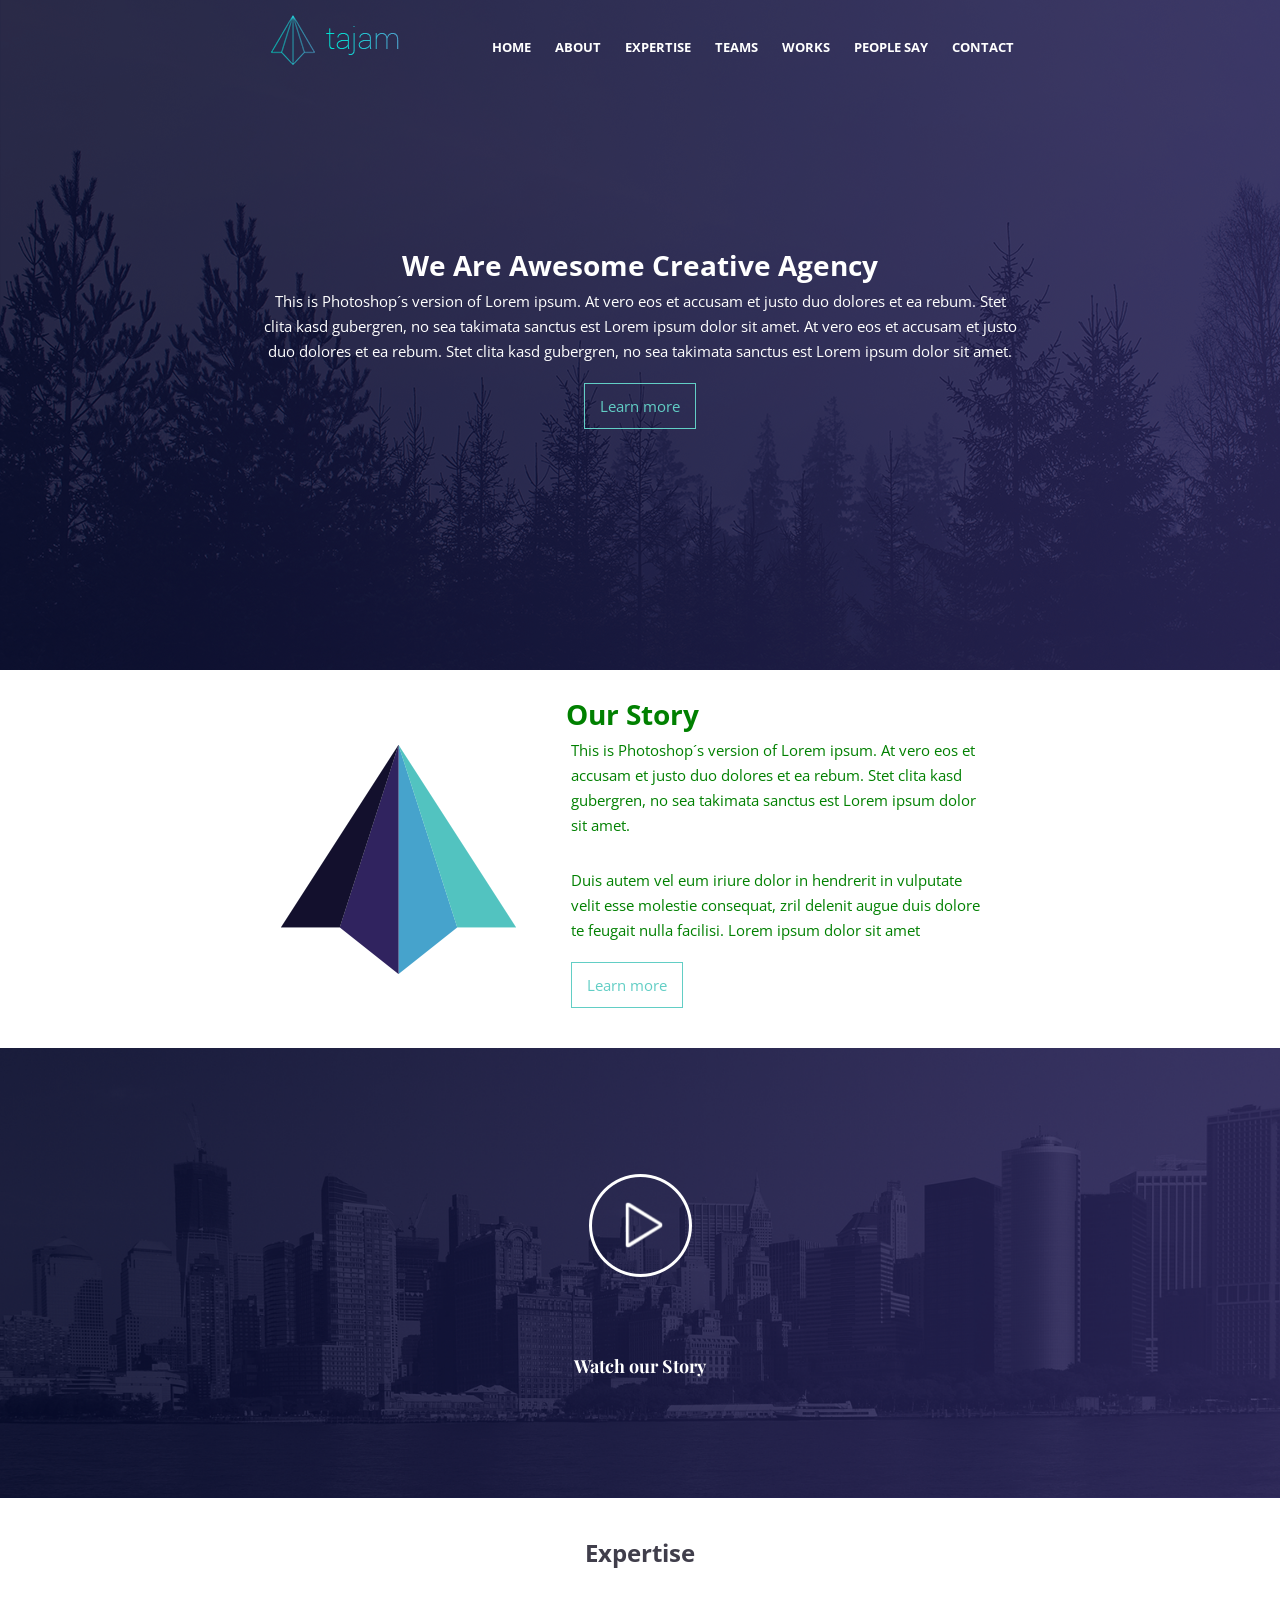
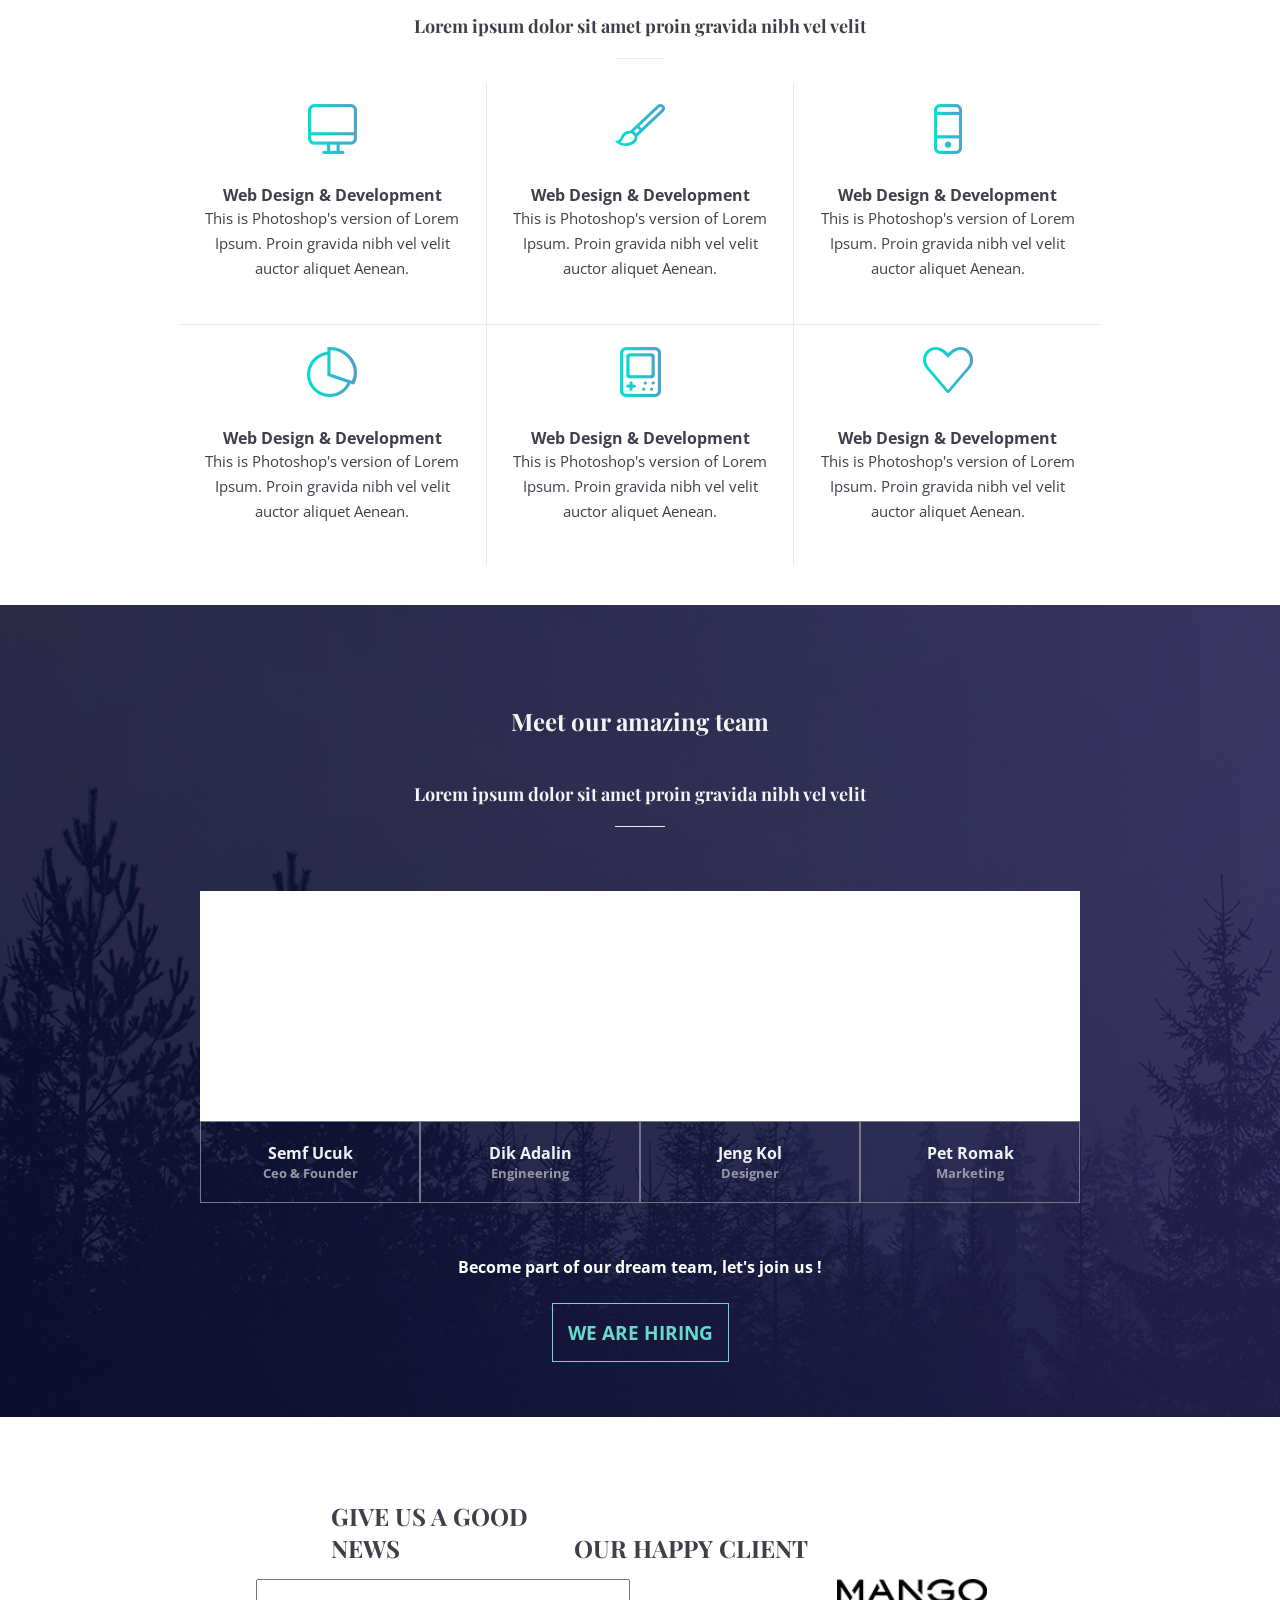
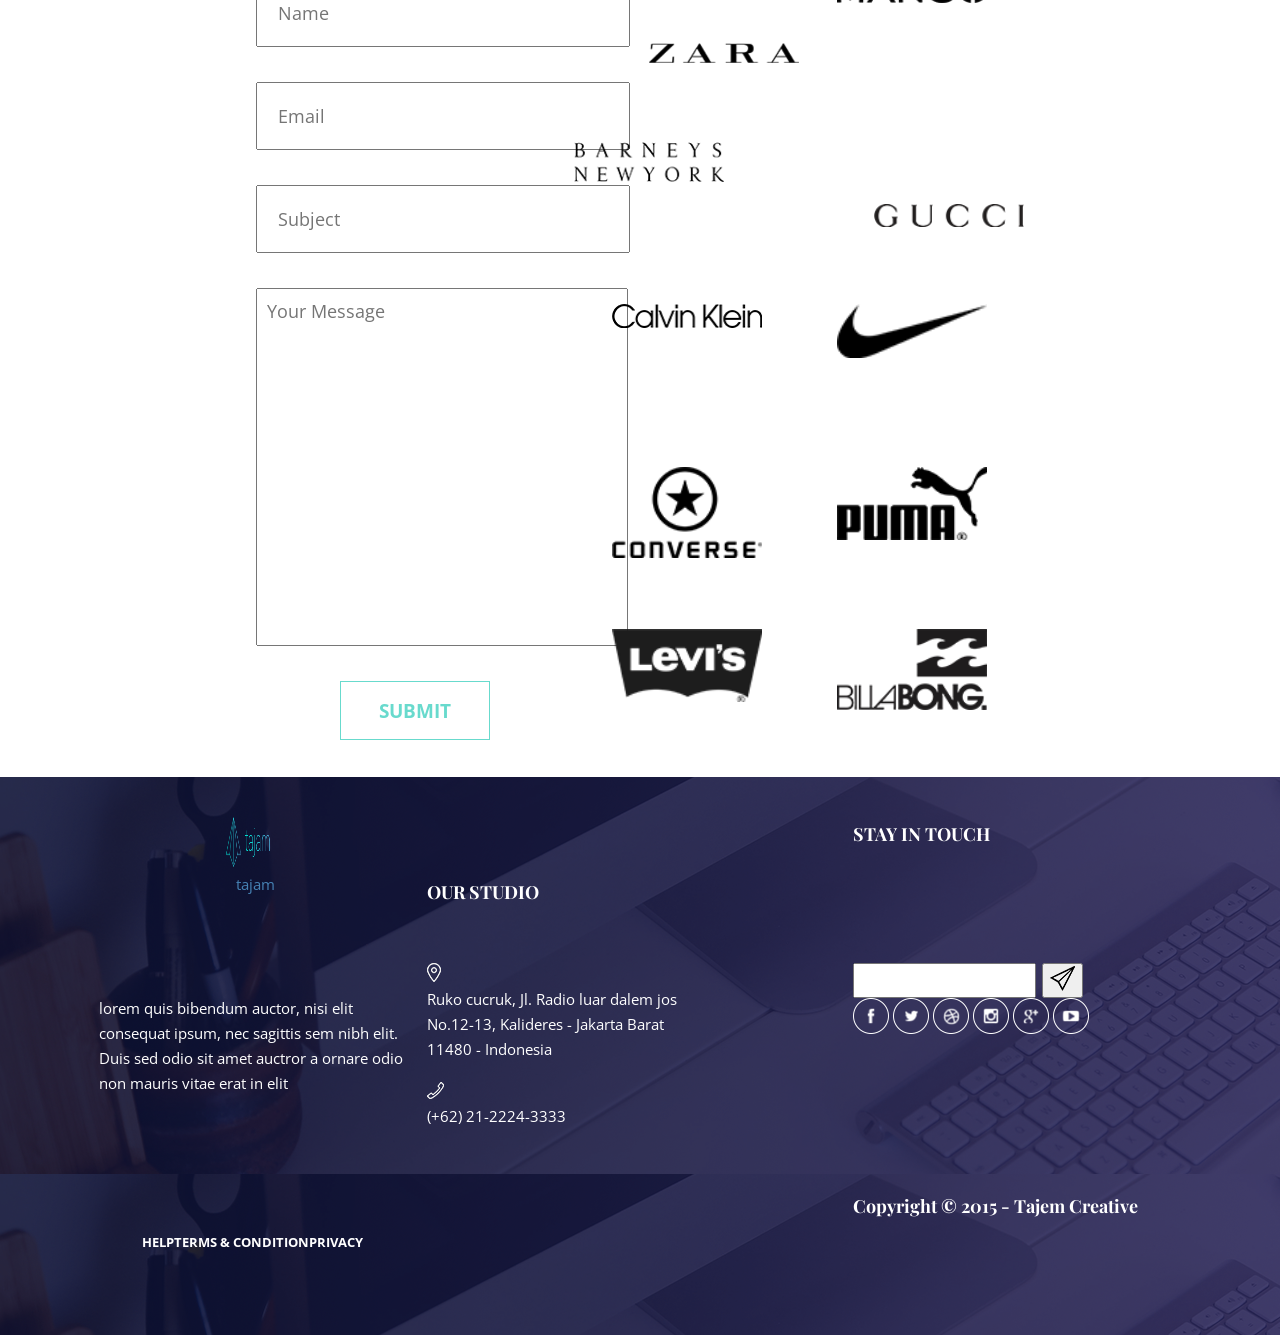
<file: index.html>
<!DOCTYPE html>
<html lang="en">
  <head>
    <meta charset="UTF-8" />
    <meta http-equiv="X-UA-Compatible" content="IE=edge" />
    <meta name="viewport" content="width=device-width, initial-scale=1.0" />
    <link
      rel="stylesheet"
      type="text/css"
      href="//fonts.googleapis.com/css?family=Open+Sans"
    />
    <link rel="stylesheet" href="styles.css" />
    <title>tajam</title>
  </head>

  <body>
    <header class="header-area">
      <div class="container">
        <!-- ***** Logo Start ***** -->
        <a href="index.html" class="logo"><img src="images/logo.png" /></a>
        <!-- ***** Logo End ***** -->
        <!-- ***** Menu Start ***** -->
        <nav class="main-nav">
          <ul class="nav">
            <li class="scroll-to-section">
              <a href="#top" class="active">Home</a>
            </li>
            <li class="scroll-to-section">
              <a href="#our_story-section">About</a>
            </li>
            <li class="scroll-to-section">
              <a href="#expertises">Expertise</a>
            </li>
            <li class="scroll-to-section">
              <a href="#teams">Teams</a>
            </li>
            <li class="scroll-to-section">
              <a href="#works">Works</a>
            </li>
            <li class="scroll-to-section">
              <a href="#people-say">People say</a>
            </li>
            <li class="scroll-to-section">
              <a href="#contact">Contact</a>
            </li>
          </ul>
        </nav>
      </div>
    </header>

    <!--Hero -->
    <section id="hero-section">
      <div class="container">
        <h1>We Are Awesome Creative Agency</h1>
        <p>
          This is Photoshop´s version of Lorem ipsum. At vero eos et accusam et
          justo duo dolores et ea rebum. Stet clita kasd gubergren, no sea
          takimata sanctus est Lorem ipsum dolor sit amet. At vero eos et
          accusam et justo duo dolores et ea rebum. Stet clita kasd gubergren,
          no sea takimata sanctus est Lorem ipsum dolor sit amet.
        </p>
        <p><a class="more" href="#">Learn more</a></p>
      </div>
    </section>

    <main>
      <!-- Story -->
      <section id="our_story-section">
        <div class="container-story">
          <div class="left">
            <img src="images/logo-big.png" />
          </div>

          <div class="right">
            <h1>Our Story</h1>
            <p>
              This is Photoshop´s version of Lorem ipsum. At vero eos et accusam
              et justo duo dolores et ea rebum. Stet clita kasd gubergren, no
              sea takimata sanctus est Lorem ipsum dolor sit amet.
            </p>
            <p>
              Duis autem vel eum iriure dolor in hendrerit in vulputate velit
              esse molestie consequat, zril delenit augue duis dolore te feugait
              nulla facilisi. Lorem ipsum dolor sit amet
            </p>
            <p><a class="more" href="#">Learn more</a></p>
          </div>
        </div>
      </section>

      <!-- Watch -->
      <section id="watch-section">
        <div class="container">
          <p>
            <a href="#"><img src="images/play.png" /></a>
          </p>
          <h3>Watch our Story</h3>
        </div>
      </section>

      <!-- Expertise -->
        <section id="expertise-section">
            <div class="wrapper5">
                <div class="top5">
                    <h2>
                        Expertise
                    </h2>
                    <h3>Lorem ipsum dolor sit amet proin gravida nibh vel velit</h3>
                    <div class="linie">&#32;</div>

                </div>
                <div class="box5" id="b1">
                    <div class="img">
                        <img src="/images/screen.png" alt="">
                    </div>

                    <h4>Web Design & Development</h4>
                    <p>This is Photoshop's version of Lorem Ipsum. Proin gravida nibh vel velit auctor aliquet Aenean.</p>
                </div>
                <div class="box5" id="b2">
                    <div class="img">
                        <img src="/images/pen.png" alt=""></div>
                    <h4>Web Design & Development</h4>
                    <p>This is Photoshop's version of Lorem Ipsum. Proin gravida nibh vel velit auctor aliquet Aenean.</p>

                </div>
                <div class="box5" id="b3">
                    <div class="img">
                        <img src="/images/mobile.png" alt=""></div>
                    <h4>Web Design & Development</h4>
                    <p>This is Photoshop's version of Lorem Ipsum. Proin gravida nibh vel velit auctor aliquet Aenean.</p>

                </div>
                <div class="box5" id="b4">
                    <div class="img">
                        <img src="/images/graph.png" alt=""></div>
                    <h4>Web Design & Development</h4>
                    <p>This is Photoshop's version of Lorem Ipsum. Proin gravida nibh vel velit auctor aliquet Aenean.</p>
                </div>
                <div class="box5" id="b5">
                    <div class="img">
                        <img src="/images/gameboy.png" alt=""></div>
                    <h4>Web Design & Development</h4>
                    <p>This is Photoshop's version of Lorem Ipsum. Proin gravida nibh vel velit auctor aliquet Aenean.</p>

                </div>
                <div class="box5" id="b6">
                    <div class="img">
                        <img src="/images/heart.png" alt=""></div>
                    <h4>Web Design & Development</h4>
                    <p>This is Photoshop's version of Lorem Ipsum. Proin gravida nibh vel velit auctor aliquet Aenean.</p>

                </div>

            </div>


        </section>
        <section id="team-section">
            <div class="wrapper6">
                <div class="container">
                    <div class="top">
                        <h2>
                            Meet our amazing team
                        </h2>
                        <h3>Lorem ipsum dolor sit amet proin gravida nibh vel velit</h3>
                        <div class="linie">&#32;</div>
                        <!-- Leerzeichen im div, damit es sichtbar wird -->
                    </div>
                    <div class="middle">
                        <div class="box1">
                            <div class="up">

                            </div>
                            <div class="down">
                                <h4>Semf Ucuk</h4>
                                <h5>Ceo & Founder</h5>
                            </div>
                        </div>
                        <div class="box2">
                            <div class="up">

                            </div>
                            <div class="down">
                                <h4>Dik Adalin</h4>
                                <h5>Engineering</h5>
                            </div>
                        </div>
                        <div class="box3">
                            <div class="up">

                            </div>
                            <div class="down">
                                <h4>Jeng Kol</h4>
                                <h5>Designer</h5>
                            </div>
                        </div>
                        <div class="box4">
                            <div class="up">

                            </div>
                            <div class="down">
                                <h4>Pet Romak</h4>
                                <h5>Marketing</h5>
                            </div>
                        </div>
                    </div>
                    <div class="bottom">
                        <h4>Become part of our dream team, let's join us !</h4>
                        <form action="">
                            <button type="submit">We are hiring</button>
                        </form>
                    </div>
                </div>
            </div>
        </section>

        <section id="contact_client-section">
            <div class="wrapper">
                <div class="container">
                    <!-- left part -->
                    <div class="div1">
                        <h2>Give us a good news</h2>
                    </div>
                    <div class="div2">
                        <h2>Our happy client</h2>
                    </div>
                    <!-- right part -->

                    <div class="div3">

                        <form action="" method="post">
                            <input type="text" id="name" placeholder="Name" />
                            <input type="email" id="email" placeholder="Email" />
                            <input type="text" id="subject" placeholder="Subject" />
                            <textarea name="textarea" id="textarea" cols="48" rows="14" placeholder="Your Message"></textarea>
                            <button type="submit">Submit</button>
                        </form>
                    </div>
                    <div class="div4">
                        <img src="/images/Zara_Logo.png" alt="" width="150px">
                    </div>
                    <div class="div5">
                        <img src="/images/Logo_of_Mango_(new).png" alt="" width="150px">
                    </div>
                    <div class="div6">
                        <img src="/images/1280px-Barneys_New_York_Logo.png" alt="" width="150px">
                    </div>
                    <div class="div7">
                        <img src="/images/1280px-Gucci_Logo.png" alt="" width="150px">
                    </div>
                    <div class="div8">
                        <img src="/images/Calvin_klein_logo.png" alt="" width="150px">
                    </div>
                    <div class="div9">
                        <img src="/images/1280px-Logo_NIKE.png" alt="" width="150px">
                    </div>
                    <div class="div10">
                        <img src="/images/Converse_logo.png" alt="" width="150px">
                    </div>
                    <div class="div11">
                        <img src="/images/Puma_Logo.png" alt="" width="150px">
                    </div>
                    <div class="div12">
                        <img src="/images/1280px-Levi's_logo.png" alt="" width="150px">
                    </div>
                    <div class="div13">
                        <img src="/images/Billabong.png" alt="" width="150px">
                    </div>
                </div>
            </div>

        </section>
    </main>
    <!-- Romano's Abschnitt -->
    <footer>
        <div class="parent">
            <div class="div1">
               <div class="diva"> <img src="images/logo.png" width="44" height="50">
                <p>tajam</p> </div>
            </div>
            <div class="div2">
                <h3>OUR STUDIO</h3>
            </div>
            <div class="div3">
                <h3>STAY IN TOUCH</h3>
            </div>
            <div class="div4">
                <p>lorem quis bibendum auctor, nisi elit<br> consequat ipsum, nec sagittis sem nibh elit.<br> Duis sed odio sit amet auctror a ornare odio<br> non mauris vitae erat in elit</p>
            </div>
            <div class="div5">
                <img src="images/big104.png" class="pic1">
                <p>Ruko cucruk, Jl. Radio luar dalem jos<br> No.12-13, Kalideres - Jakarta Barat<br> 11480 - Indonesia</p>
                <img src="images/phone351.png" class="pic2">
                <p>(+62) 21-2224-3333</p>
            </div>
            <div class="div6">
                <div class="subsc">
                    <input type="email">
                    <button type="submit" class="subbut"><img src="images/paper122.png"></button>
                </div>
                <img src="images/facebook.png">
                <img src="images/twitter.png">
                <img src="images/dribbble.png">
                <img src="images/instagram.png">
                <img src="images/gplus.png">
                <img src="images/youtube.png">
            </div>
            <div class="div7">
                <p>&nbsp</p>
                <h5>HELP</h5>
                <h5>TERMS & CONDITION</h5>
                <h5>PRIVACY</h5>
            </div>
            <div class="div8">

            </div>
            <div class="div9">
                <h3>Copyright &copy 2015 - Tajem Creative</h3>
            </div>



        </div>

    </footer>
</body>

</html>
</file>
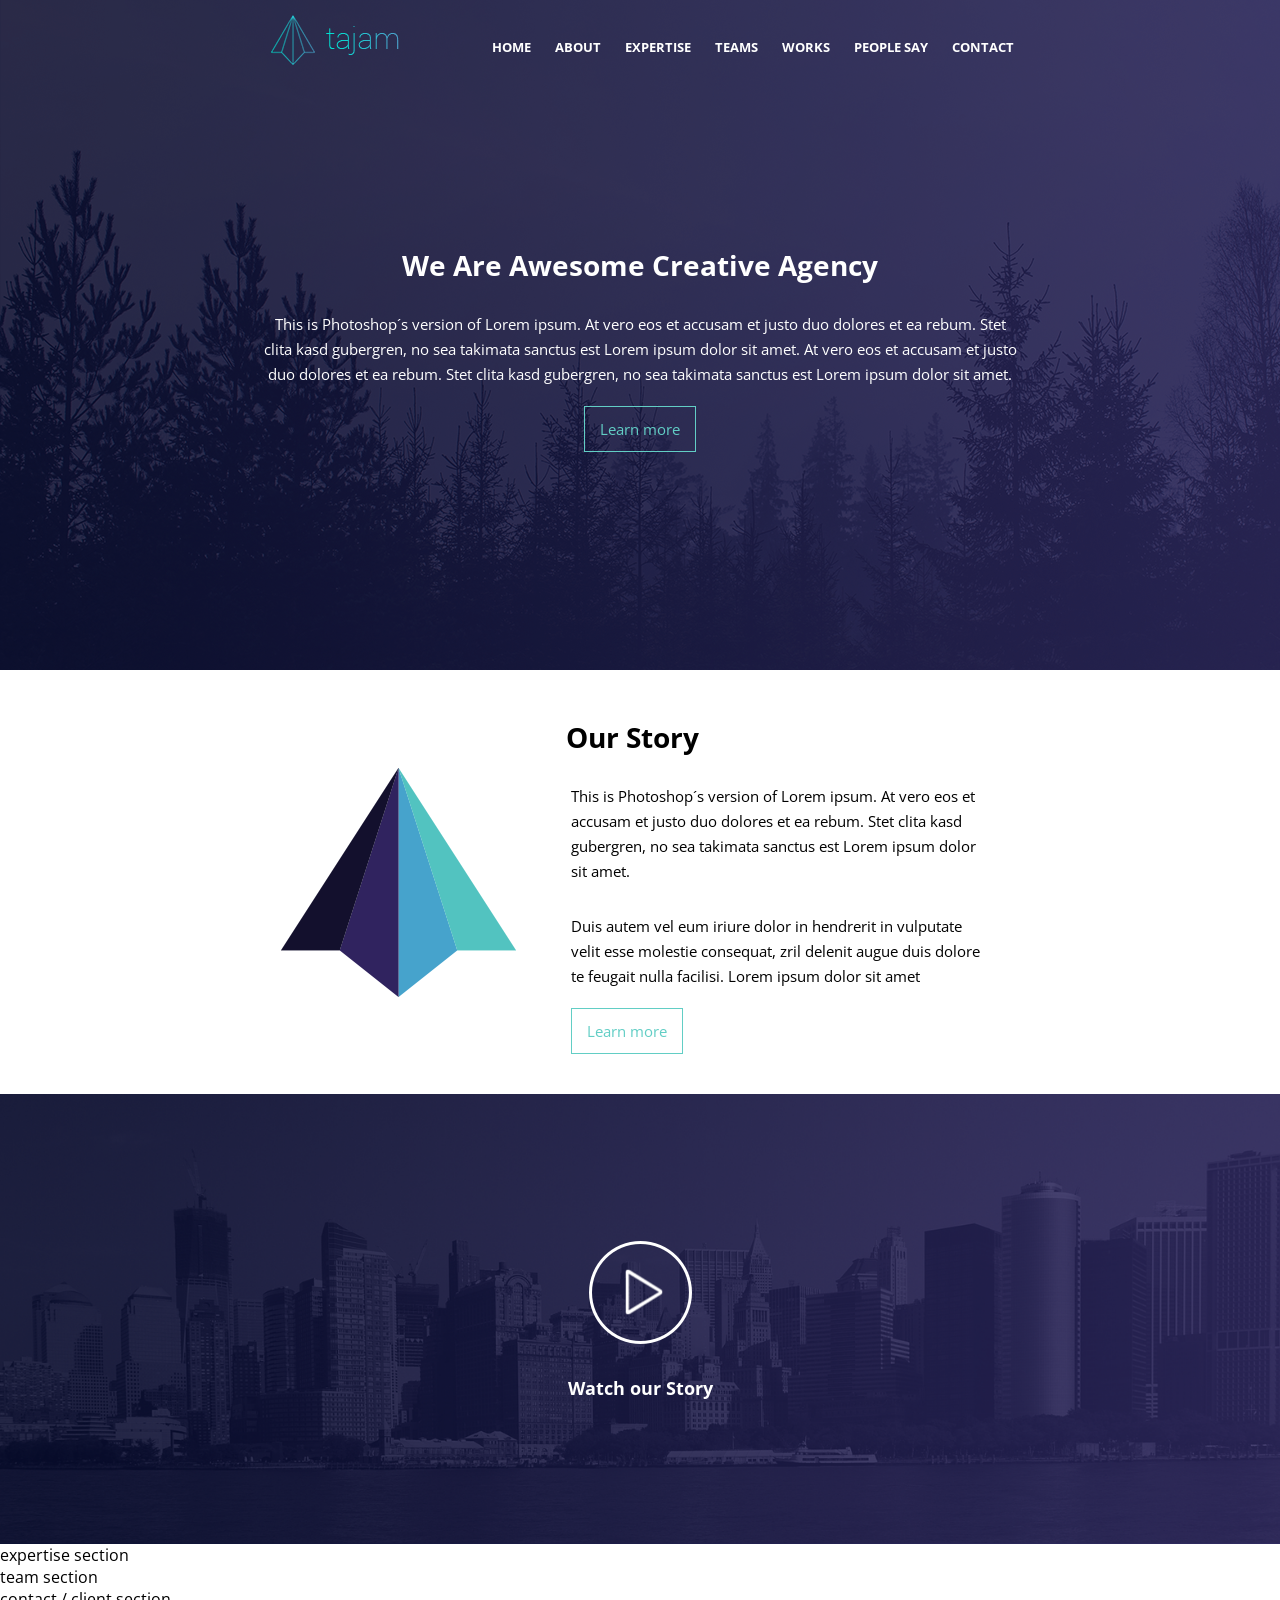
<file: psd_to_html_local/index.html>
<!DOCTYPE html>
<html lang="en">
  <head>
    <meta charset="UTF-8" />
    <meta http-equiv="X-UA-Compatible" content="IE=edge" />
    <meta name="viewport" content="width=device-width, initial-scale=1.0" />
    <link
      rel="stylesheet"
      type="text/css"
      href="//fonts.googleapis.com/css?family=Open+Sans"
    />
    <link rel="stylesheet" href="styles.css" />
    <title>tajam</title>
  </head>

  <body>
    <header class="header-area">
      <div class="container">
        <!-- ***** Logo Start ***** -->
        <a href="index.html" class="logo"><img src="images/logo.png" /></a>
        <!-- ***** Logo End ***** -->
        <!-- ***** Menu Start ***** -->
        <nav class="main-nav">
          <ul class="nav">
            <li class="scroll-to-section">
              <a href="#top" class="active">Home</a>
            </li>
            <li class="scroll-to-section">
              <a href="#our_story-section">About</a>
            </li>
            <li class="scroll-to-section">
              <a href="#expertises">Expertise</a>
            </li>
            <li class="scroll-to-section">
              <a href="#teams">Teams</a>
            </li>
            <li class="scroll-to-section">
              <a href="#works">Works</a>
            </li>
            <li class="scroll-to-section">
              <a href="#people-say">People say</a>
            </li>
            <li class="scroll-to-section">
              <a href="#contact">Contact</a>
            </li>
          </ul>
        </nav>
      </div>
    </header>

    <!--Hero -->
    <section id="hero-section">
      <div class="container">
        <h1>We Are Awesome Creative Agency</h1>
        <p>
          This is Photoshop´s version of Lorem ipsum. At vero eos et accusam et
          justo duo dolores et ea rebum. Stet clita kasd gubergren, no sea
          takimata sanctus est Lorem ipsum dolor sit amet. At vero eos et
          accusam et justo duo dolores et ea rebum. Stet clita kasd gubergren,
          no sea takimata sanctus est Lorem ipsum dolor sit amet.
        </p>
        <p><a class="more" href="#">Learn more</a></p>
      </div>
    </section>

    <main>
      <!-- Story -->
      <section id="our_story-section">
        <div class="container-story">
          <div class="left">
            <img src="images/logo-big.png" />
          </div>

          <div class="right">
            <h1>Our Story</h1>
            <p>
              This is Photoshop´s version of Lorem ipsum. At vero eos et accusam
              et justo duo dolores et ea rebum. Stet clita kasd gubergren, no
              sea takimata sanctus est Lorem ipsum dolor sit amet.
            </p>
            <p>
              Duis autem vel eum iriure dolor in hendrerit in vulputate velit
              esse molestie consequat, zril delenit augue duis dolore te feugait
              nulla facilisi. Lorem ipsum dolor sit amet
            </p>
            <p><a class="more" href="#">Learn more</a></p>
          </div>
        </div>
      </section>

      <!-- Watch -->
      <section id="watch-section">
        <div class="container">
          <p>
            <a href="#"><img src="images/play.png" /></a>
          </p>
          <h3>Watch our Story</h3>
        </div>
      </section>

      <!-- Expertise -->
      <section id="expertise-section">expertise section</section>
      <section id="team-section">team section</section>
      <section id="contact_client-section">contact / client section</section>
    </main>
    <footer>footer</footer>
  </body>
</html>
</file>
<file: styles.css>
/*fonts für team-section und contact-client-section*/
    
    @import url('https://fonts.googleapis.com/css2?family=Open+Sans:wght@300&family=Playfair+Display:wght@600&display=swap');
    * {
        font-family: Open Sans;
        margin: 0;
    }
    
    nav {
        color: red;
    }
    
    #hero-section {
        color: blue;
    }
    
    #our_story-section {
        color: green;
    }
    
    #watch-section {
        color: darkred;
    }
    
    #expertise-section {
        color: fuchsia;
    }
    /* expertise-section !!! */
    
    #expertise-section {
        width: 100%;
        display: flex;
        justify-content: center;
    }
    
    #expertise-section .wrapper5 {
        width: 60rem;
        display: flex;
        font-family: 'Playfair Display', serif;
        color: rgb(64, 62, 75);
        flex-wrap: wrap;
        justify-content: center;
        margin: 2.4rem 0;
    }
    
    #expertise-section .wrapper5 .top5 {
        width: 100%;
        text-align: center;
    }
    
    #expertise-section .wrapper5 #b1,
    #b2,
    #b4,
    #b5 {
        border-right: 1px solid rgb(235, 235, 235);
    }
    
    #expertise-section .wrapper5 #b1,
    #b2,
    #b3 {
        border-bottom: 1px solid rgb(235, 235, 235);
        margin-top: 1.4rem;
    }
    /* Veränderte border bei kleineren Screens */
    
    @media only screen and (max-width: 940px) {
        #expertise-section .wrapper5 #b1,
        #b3,
        #b5 {
            border-right: 1px solid rgb(235, 235, 235);
        }
        #expertise-section .wrapper5 #b1,
        #b2,
        #b3,
        #b4 {
            border-bottom: 1px solid rgb(235, 235, 235);
        }
        #expertise-section .wrapper5 #b2,
        #b4,
        #b6 {
            border-right: none;
        }
        #expertise-section .wrapper5 #b1,
        #b2 {
            margin-top: 1.4rem;
        }
        #expertise-section .wrapper5 #b3 {
            margin-top: 0;
        }
    }
    
    #expertise-section .wrapper5 .box5 {
        width: 16.375rem;
        text-align: center;
        display: flex;
        flex-direction: column;
        padding: 1.4rem 1.4rem;
    }
    
    #expertise-section .wrapper5 .box5 .img {
        height: 3rem;
        padding-bottom: 2rem;
    }
    
    #expertise-section .wrapper5 .box5 h4,
    p {
        font-family: 'Open Sans', sans-serif;
    }
    /* team-section */
    
    #team-section .wrapper6 {
        width: 100%;
        height: 100%;
        background-image: url(/images/bgk-header.png);
        background-repeat: no-repeat;
        background-size: cover;
        display: flex;
        justify-content: center;
    }
    
    #team-section .container {
        height: 100%;
        width: 60rem;
        font-family: 'Playfair Display', serif;
    }
    
    #team-section .container h2 {
        color: rgb(243, 243, 245);
    }
    
    #team-section .container h3 {
        color: rgb(243, 243, 245);
    }
    
    #team-section .container .top {
        height: 11.625rem;
        text-align: center;
        margin-top: 100px;
    }
    
    #team-section .container .top h2,
    h3 {
        font-family: 'Playfair Display', serif;
    }
    
    .linie {
        border-bottom: 1px solid rgb(235, 235, 235);
        width: 3.125rem;
        margin: 0 auto;
        height: 1.25rem;
    }
    
    #team-section .container .middle {
        display: flex;
        flex-direction: row;
        justify-content: space-evenly;
    }
    
    #team-section .container .middle div[class*="box"] {
        width: 220px;
        height: 19.375rem;
    }
    
    #team-section .container .middle div[class="up"] {
        background-color: white;
        height: 230px;
    }
    
    #team-section .container .middle div[class="down"] {
        border: 1px solid rgb(118, 120, 138);
        height: 60px;
        text-align: center;
        font-family: 'Open Sans', sans-serif;
        padding-top: 20px;
    }
    
    #team-section .container .middle div[class="down"] h4 {
        color: rgb(243, 243, 245);
    }
    
    #team-section .container .middle div[class="down"] h5 {
        color: rgb(152, 152, 169);
    }
    
    #team-section .container .bottom {
        height: 13.5rem;
        display: flex;
        flex-direction: column;
        justify-content: center;
        align-items: center;
        color: white;
        font-family: 'Open Sans', sans-serif;
    }
    
    #team-section .container .bottom button {
        border: 1px solid rgb(104, 218, 205);
        color: rgb(104, 218, 205);
        text-transform: uppercase;
        padding: 15px;
        font-weight: bold;
        font-size: larger;
        background-color: transparent;
        margin-top: 1.5625rem;
    }
    
    #contact_client-section {
        color: lightsalmon;
    }
    
    body {
        margin: 0;
        padding: 0;
        border: 0;
        outline: 0;
    }
    
    h1 {
        font-size: 28px;
    }
    
    h2 {
        font-size: 24px;
    }
    
    h3 {
        font-size: 18px;
    }
    
    p {
        font-size: 15px;
        line-height: 25px;
        margin-bottom: 20px;
    }
    
    ul,
    li {
        padding: 0;
        margin: 0;
        list-style: none;
    }
    
    a {
        text-decoration: none !important;
    }
    
    header {
        width: 100%;
    }
    
    .header-area {
        position: absolute;
        top: 0px;
        left: 0px;
        right: 0px;
        z-index: 100;
        height: 80px;
    }
    
    .header-area .main-nav {
        min-height: 80px;
    }
    
    .header-area .logo {
        float: left;
        margin: 15px;
    }
    
    .header-area .main-nav .nav {
        float: right;
        margin-top: 27px;
        margin-right: 0px;
        background-color: transparent;
        position: relative;
        z-index: 999;
    }
    
    .header-area .main-nav .nav li {
        display: inline-block;
        padding-left: 10px;
        padding-right: 10px;
    }
    
    .header-area .main-nav .nav li a {
        display: inline-block;
        font-weight: bold;
        font-size: 13px;
        color: #fff;
        text-transform: uppercase;
        height: 40px;
        line-height: 40px;
    }
    
    .header-area .main-nav .nav li a:hover {
        color: #62cec5;
    }
    
    #hero-section {
        min-height: 550px;
        display: flex;
        justify-content: center;
        align-items: center;
        align-content: normal;
        background: url(images/bgk-header.png);
        background-repeat: no-repeat;
        background-size: cover;
        color: #fff;
        padding-top: 70px;
        padding-bottom: 50px;
    }
    
    #our_story-section {
        min-height: 370px;
    }
    
    #watch-section {
        min-height: 450px;
        display: flex;
        justify-content: center;
        align-items: center;
        align-content: normal;
        background: url(images/bgk-middle.png);
        background-repeat: no-repeat;
        background-size: cover;
        color: #fff;
    }
    
    .container {
        text-align: center;
        padding-left: 20%;
        padding-right: 20%;
    }
    
    .container p {
        padding: 5px;
    }
    
    .more {
        padding: 12px 15px;
        margin: 10px 0;
        border: 1px solid #62cec5;
        color: #62cec5;
    }
    
    .container-story {
        display: flex;
        align-content: space-between;
        padding: 0 20%;
    }
    
    .container-story p {
        padding: 5px;
    }
    
    .left {
        display: flex;
        padding: 25px;
        align-items: center;
    }
    
    .right {
        padding: 25px;
    }
    /* Media Query für Bilschirmbreite unter 640px*/
    
    @media only screen and (max-width: 640px) {
        #hero-section {
            padding-top: 200px;
            padding-bottom: 100px;
        }
        .left,
        .right {
            display: inline-block;
            padding: 25px 0;
            width: 100%;
        }
    }
    /* contact_client section */
    
    section#contact_client-section h2 {
        text-transform: uppercase;
    }
    
    section#contact_client-section form {
        border: 1px solid hsl(160, 0, 216);
    }
    
    section#contact_client-section input {
        display: block;
        margin-bottom: 35px;
        width: 330px;
        padding: 20px;
        font-family: 'Open Sans', sans-serif;
        font-size: large;
    }
    
    section#contact_client-section #textarea {
        display: block;
        margin-bottom: 35px;
        width: 350px;
        padding: 10px;
        font-family: 'Open Sans', sans-serif;
        font-size: large;
        resize: none;
        /* dann ist die Größe fix */
    }
    
    section#contact_client-section button {
        border: 1px solid rgb(104, 218, 205);
        background-color: white;
        color: rgb(104, 218, 205);
        text-transform: uppercase;
        width: 150px;
        padding: 15px;
        font-weight: bold;
        font-size: larger;
    }
    
    section#contact_client-section h2 {
        color: rgb(64, 62, 75);
    }
    
    section#contact_client-section .wrapper {
        width: 100%;
        height: 960px;
        display: flex;
        background-color: white;
    }
    
    section#contact_client-section .container {
        display: grid;
        grid-template-columns: repeat(4, 1fr);
        grid-template-rows: repeat(6, 1fr);
        grid-column-gap: 0px;
        grid-row-gap: 15px;
        margin: 0 auto;
        width: 960px;
    }
    
    section#contact_client-section .container .div1 {
        grid-area: 1 / 1 / 2 / 3;
        align-self: end;
    }
    
    section#contact_client-section .container .div1 h2 {
        font-family: 'Playfair Display', serif;
        text-align: left;
    }
    
    section#contact_client-section .container .div2 h2 {
        font-family: 'Playfair Display', serif;
        text-align: left;
    }
    
    section#contact_client-section .container .div2 {
        grid-area: 1 / 3 / 2 / 5;
        align-self: end;
    }
    
    section#contact_client-section .container .div3 {
        grid-area: 2 / 1 / 7 / 3;
    }
    
    section#contact_client-section .container .div4 {
        grid-area: 2 / 3 / 3 / 4;
    }
    
    section#contact_client-section .container .div5 {
        grid-area: 2 / 4 / 3 / 5;
    }
    
    section#contact_client-section .container .div6 {
        grid-area: 3 / 3 / 4 / 4;
    }
    
    section#contact_client-section .container .div7 {
        grid-area: 3 / 4 / 4 / 5;
    }
    
    section#contact_client-section .container .div8 {
        grid-area: 4 / 3 / 5 / 4;
    }
    
    section#contact_client-section .container .div9 {
        grid-area: 4 / 4 / 5 / 5;
    }
    
    section#contact_client-section .container .div10 {
        grid-area: 5 / 3 / 6 / 4;
    }
    
    section#contact_client-section .container .div11 {
        grid-area: 5 / 4 / 6 / 5;
    }
    
    section#contact_client-section .container .div12 {
        grid-area: 6 / 3 / 7 / 4;
    }
    
    section#contact_client-section .container .div13 {
        grid-area: 6 / 4 / 7 / 5;
    }
    /*Footer - Start - Romano */
    footer {
        /*color: white;*/
        background-image: url("images/bgk-footer.png");
        color: white;
    }
    .parent {
        display: grid;
        grid-template-columns: repeat(3, 1fr);
        grid-template-rows: repeat(3, 1fr);
        grid-column-gap: 0px;
        grid-row-gap: 0px;


    }

    .div1 {
        grid-area: 1 / 1 / 2 / 2;
        color: steelblue;
        justify-content: center;
        justify-items: stretch;
        display: flex;
        align-items: center;
        padding-left: 75px;
    }
    .div1 p{
        flex-grow: 1;
        padding-left: 10px;
        height: 2em;

    }
    .div2 {
        grid-area: 1 / 2 / 2 / 3;
        justify-content: center;
        align-content: center;
        align-items: center;
    }
    h3{
        padding-top: 45px;
    }
    .div3 { grid-area: 1 / 3 / 2 / 4;
    }

    .div4 {
        grid-area: 2 / 1 / 3 / 2;
        justify-content: center;
        display: flex;
        align-items: center;
        padding-left: 75px;
    }

    .div5 {
        grid-area: 2 / 2 / 3 / 3;
    }

    .div6 {
        grid-area: 2 / 3 / 3 / 4;
        padding-right: 75px;
    }
    .div6 img{

    }
    .subsc{
        display: flex;
        gap: 6px;
    }
    .subbut{

    }
    .div7 {
        grid-area: 3 / 1 / 4 / 2;
        justify-content: center;
        display: flex;
        align-items: center;
        padding-left: 75px;
    }

    .div8 {
        grid-area: 3 / 2 / 4 / 3;
    }

    .div9 {
        grid-area: 3 / 3 / 4 / 4;
    }
    /*Footer - Ende - Romano */
</file>
<file: psd_to_html_local/styles.css>
* {
  font-family: Open Sans;
}
body {
  margin: 0;
  padding: 0;
  border: 0;
  outline: 0;
}
h1 {
  font-size: 28px;
}
h2 {
  font-size: 24px;
}
h3 {
  font-size: 18px;
}
p {
  font-size: 15px;
  line-height: 25px;
  margin-bottom: 20px;
}
ul,
li {
  padding: 0;
  margin: 0;
  list-style: none;
}
a {
  text-decoration: none !important;
}
header {
  width: 100%;
}

.header-area {
  position: absolute;
  top: 0px;
  left: 0px;
  right: 0px;
  z-index: 100;
  height: 80px;
}

.header-area .main-nav {
  min-height: 80px;
}

.header-area .logo {
  float: left;
  margin: 15px;
}

.header-area .main-nav .nav {
  float: right;
  margin-top: 27px;
  margin-right: 0px;
  background-color: transparent;
  position: relative;
  z-index: 999;
}

.header-area .main-nav .nav li {
  display: inline-block;
  padding-left: 10px;
  padding-right: 10px;
}

.header-area .main-nav .nav li a {
  display: inline-block;
  font-weight: bold;
  font-size: 13px;
  color: #fff;
  text-transform: uppercase;
  height: 40px;
  line-height: 40px;
}
.header-area .main-nav .nav li a:hover {
  color: #62cec5;
}

#hero-section {
  min-height: 550px;
  display: flex;
  justify-content: center;
  align-items: center;
  align-content: normal;
  background: url(images/bgk-header.png);
  background-repeat: no-repeat;
  background-size: cover;
  color: #fff;
  padding-top: 70px;
  padding-bottom: 50px;
}

#our_story-section {
  min-height: 370px;
}

#watch-section {
  min-height: 450px;
  display: flex;
  justify-content: center;
  align-items: center;
  align-content: normal;
  background: url(images/bgk-middle.png);
  background-repeat: no-repeat;
  background-size: cover;
  color: #fff;
}
.container {
  text-align: center;
  padding-left: 20%;
  padding-right: 20%;
}
.container p {
  padding: 5px;
}
.more {
  padding: 12px 15px;
  margin: 10px 0;
  border: 1px solid #62cec5;
  color: #62cec5;
}

.container-story {
  display: flex;
  align-content: space-between;
  padding: 0 20%;
}
.container-story p {
  padding: 5px;
}

.left {
  display: flex;
  padding: 25px;
  align-items: center;
}
.right {
  padding: 25px;
}

/* Media Query für Bilschirmbreite unter 640px*/

@media only screen and (max-width: 640px) {
  #hero-section {
    padding-top: 200px;
    padding-bottom: 100px;
  }
  .left,
  .right {
    display: inline-block;
    padding: 25px 0;
    width: 100%;
  }
}
</file>
